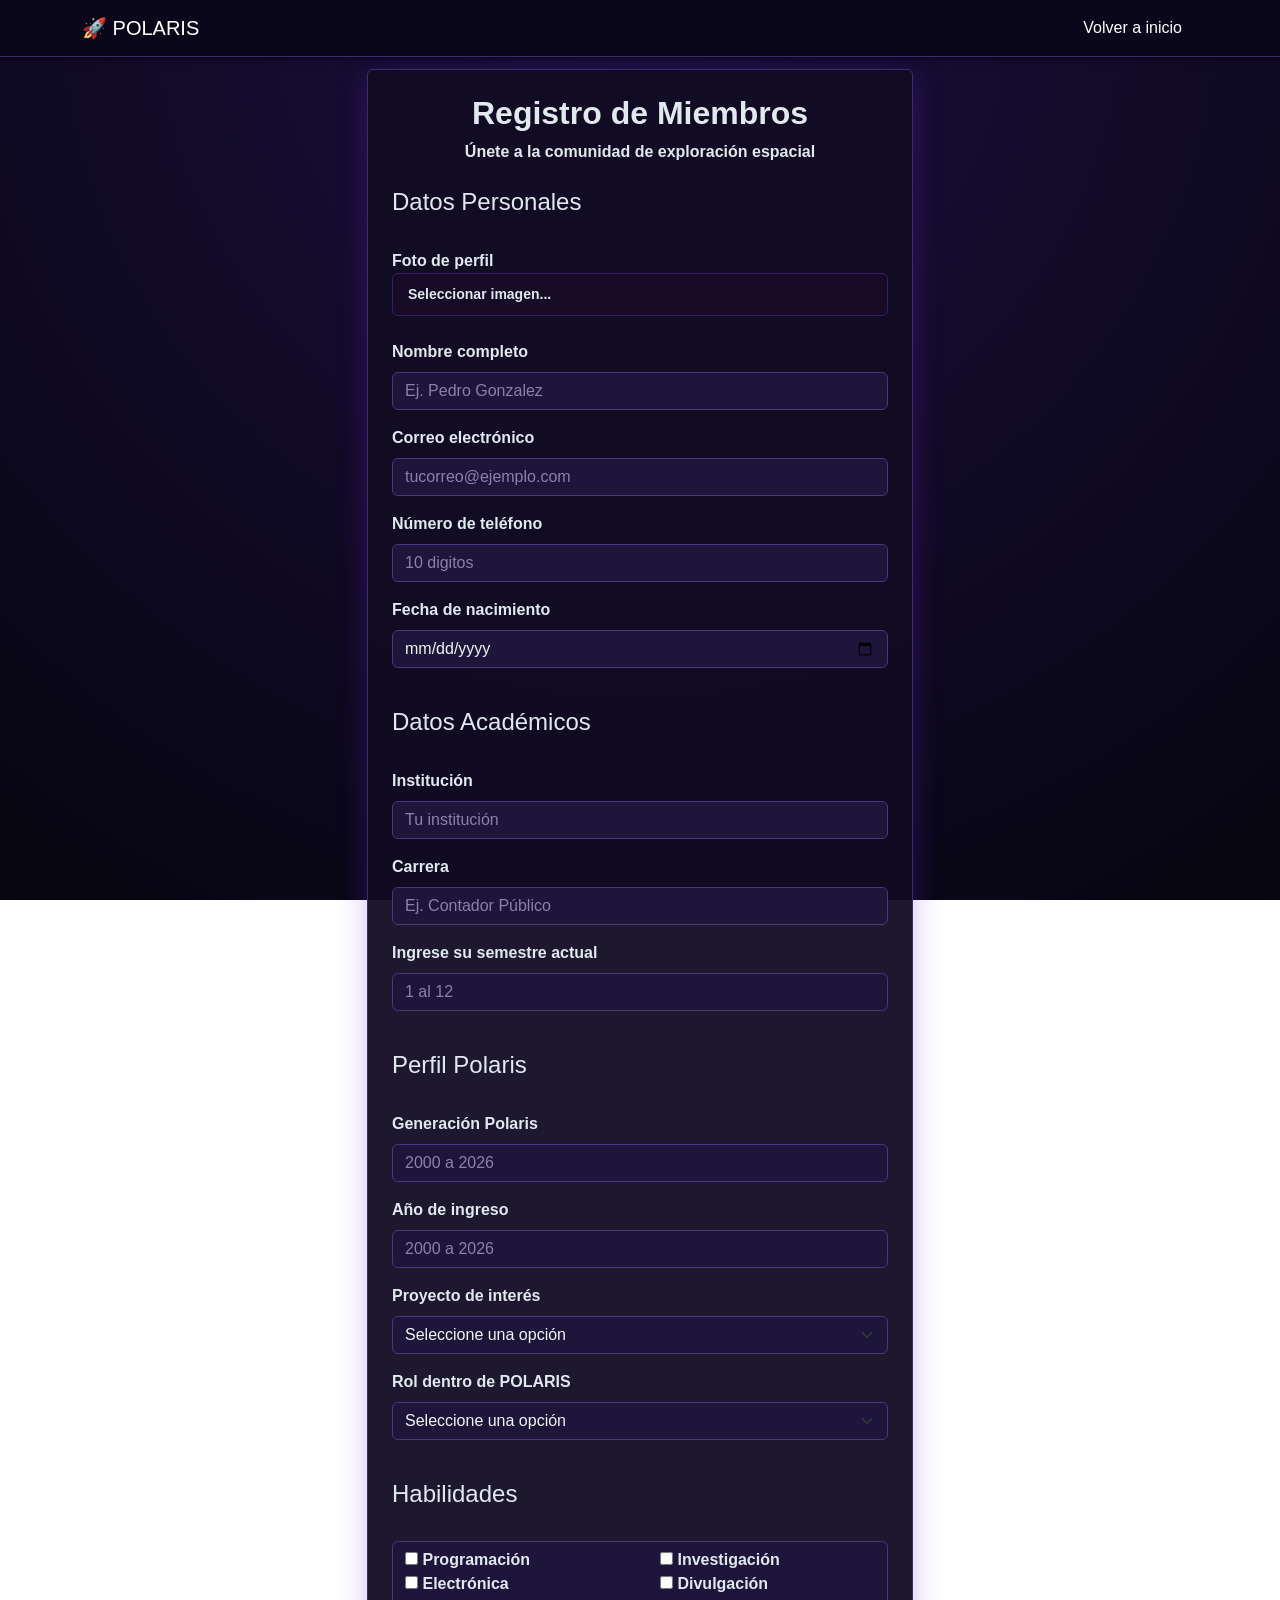
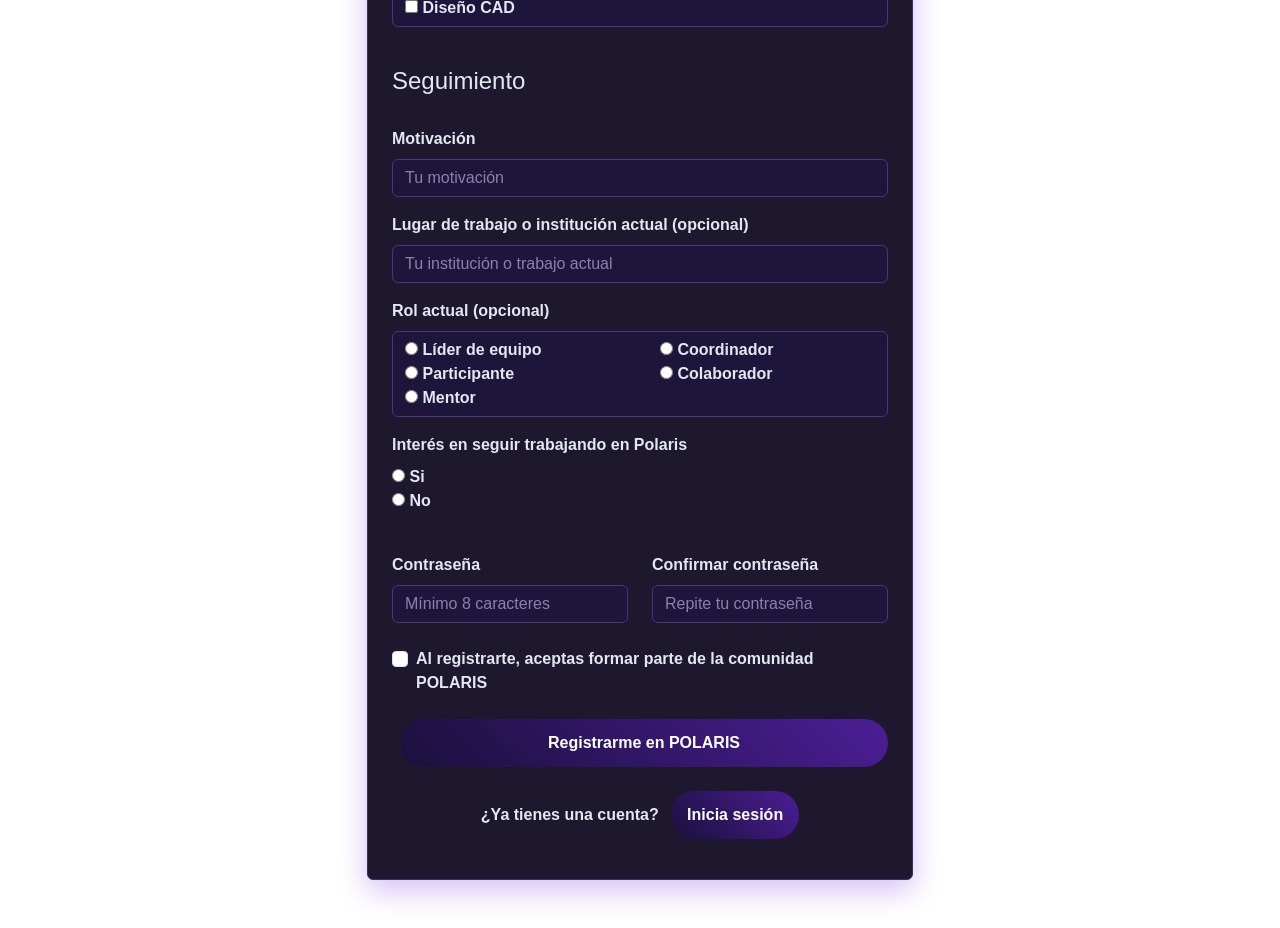
<file: registro.html>
<!DOCTYPE html>
<html lang="es">

<head>
    <meta charset="UTF-8">
    <meta name="viewport" content="width=device-width, initial-scale=1.0">
    <title>Registro POLARIS</title>

    <link rel="stylesheet" href="css/styles.css">

    <link href="https://cdn.jsdelivr.net/npm/bootstrap@5.3.2/dist/css/bootstrap.min.css" rel="stylesheet">
</head>

<body>

    <nav class="navbar navbar-expand-lg navbar-dark bg-dark fixed-top border-bottom border-secondary">
        <div class="container">
            <a class="navbar-brand brand-text" href="index.html">🚀 POLARIS</a>

            <button class="navbar-toggler" type="button" data-bs-toggle="collapse" data-bs-target="#menu-principal">
                <span class="navbar-toggler-icon"></span>
            </button>

            <div class="collapse navbar-collapse" id="menu-principal">
                <ul class="navbar-nav ms-auto">
                    <li class="nav-item">
                        <a class="nav-link btn-polaris text-white ms-2 px-3" href="index.html">Volver a inicio</a>
                    </li>
                </ul>
            </div>
        </div>
    </nav>

    <div class="container mb-5">
        
        <div class="row justify-content-center">
            
            <div class="col-md-8 col-lg-6">
                

                <div class="card polaris-card p-4 mt-4">
                    <form class="form" name="formulario_registro" id="formulario_registro">

                        
                        <div class="text-center mb-4">
                            <h2 class="fw-bold text-dark">Registro de Miembros</h2>
                            <p class="text-muted">Únete a la comunidad de exploración espacial</p>
                        </div>  

                        <h4>Datos Personales</h4><br>

                        <div class="form-group"> <label>Foto de perfil</label>
  
                            <label for="foto_perfil" class="custom-file-upload">
                                <span id="file-name">Seleccionar imagen...</span>
                            </label>
                            
                            <input type="file" id="foto_perfil" name="foto_perfil" accept="image/*" style="display: none;" 
                                    onchange="document.getElementById('file-name').textContent = this.files[0] ? this.files[0].name : 'Seleccionar imagen...'">
                        </div> <br>

                        <div class="mb-3">
                            <label for="name" class="form-label">Nombre completo</label>
                            <input type="text" class="form-control" id="name" name="name" placeholder="Ej. Pedro Gonzalez" maxlength="100" pattern="^[A-Za-z\s]+$" title="Solo letras y espacios">
                        </div>

                        <div class="mb-3">
                            <label for="correo" class="form-label">Correo electrónico</label>
                            <input type="email" class="form-control" id="correo" name="correo" placeholder="tucorreo@ejemplo.com" minlength="10" pattern="^[a-zA-Z0-9._%+-]+@[a-zA-Z0-9.-]+\.[a-zA-Z]{2,}$" >
                        </div>

                        <div class="mb-3">
                            <label for="telefono" class="form-label">Número de teléfono</label>
                            <input type="tel" class="form-control" id="telefono" name="telefono" pattern="[0-9]{10}" title="El teléfono debe tener 10 dígitos" placeholder="10 digitos">
                        </div>

                        <div class="mb-3">
                            <label for="fecha_nac" class="form-label">Fecha de nacimiento</label>
                            <input type="date" class="form-control" id="fecha_nac" name="fecha_nac" title="Rellena este campo">
                        </div>

                        <br><h4>Datos Académicos</h4><br>

                        <div class="mb-3">
                            <label for="institucion" class="form-label">Institución</label>
                            <input type="text" class="form-control" id="institucion" name="institucion" placeholder="Tu institución" maxlength="100" title="Rellena este campo">
                        </div>

                        <div class="mb-3">
                            <label for="carrera" class="form-label">Carrera</label>
                            <input type="text" class="form-control" id="carrera" name="carrera" placeholder="Ej. Contador Público" maxlength="100" title="Rellena este campo">
                        </div>

                        <div class="mb-3">
                            <label for="semestre" class="form-label">Ingrese su semestre actual</label>
                            <input type="number" class="form-control"  name="semestre" id="semestre" min="1" max="12" placeholder="1 al 12" title="Rellena este campo">
                        </div>

                        <!--<div class="mb-3">
                            <label for="semestre" class="form-label">Semestre actual tiene que tener rango de 1 al 12</label>
                            <select class="form-select" id="semestre" required>
                                <option value="" selected disabled>Selecciona tu semestre</option>
                                <option>1° Semestre</option>
                                <option>2° Semestre</option>
                                <option>3° Semestre</option>
                                <option>4° Semestre</option>
                                <option>5° Semestre</option>
                                <option>6° Semestre</option>
                                <option>7° Semestre</option>
                                <option>8° Semestre</option>
                                <option>9° Semestre</option>
                                <option>10° Semestre</option>
                            </select>
                        </div> <br>-->

                        <br><h4>Perfil Polaris</h4><br>
                        
                        <div class="mb-3">
                            <label for="generacion" class="form-label">Generación Polaris</label>
                            <input type="number" class="form-control" id="generacion" name="generacion" min="2000" max="2026" placeholder="2000 a 2026" title="Rellena este campo">
                        </div>

                        
                        <div class="mb-3">
                            <label for="año_ingreso" class="form-label">Año de ingreso</label>
                            <input type="number" class="form-control" id="año_ingreso" name="año_ingreso" min="2000" max="2026" placeholder="2000 a 2026"  title="Rellena este campo">
                        </div>

                        <div class="mb-3">
                            <label for="proyect" class="form-label">Proyecto de interés</label>
                            <select class="form-select" id="proyect" name="proyect" title="Rellena este campo">
                                <option value="" selected disabled>Seleccione una opción</option>
                                <option>PolariX</option>
                                <option>Mentes en Órbita</option>
                                <option>Hydronautas</option>
                                <option>Otro</option>
                            </select>
                        </div>

                        <div class="mb-3">
                            <label for="rol_polaris" class="form-label">Rol dentro de POLARIS</label>
                            <select class="form-select" id="rol_polaris" name="rol_polaris" title="Rellena este campo">
                                <option value="" selected disabled>Seleccione una opción</option>
                                <option>Líder de equipo</option>
                                <option>Participante</option>
                                <option>Mentor</option>
                                <option>Coordinador</option>
                                <option>Colaborador</option>
                            </select>
                        </div> 

                         <br><h4>Habilidades</h4><br>
                         
                        <div id="habilidades" class="mb-3 form-control" title="Selecciona al menos una habilidad">

                            <div class="columna">
                                <input id="cprogramacion" type="checkbox" name="programacion" value="">
                                <label for="cprogramacion" >Programación</label><br>
                                
                                <input id="celectronica" type="checkbox" name="electronica" value="">
                                <label for="celectronica">Electrónica</label><br>

                                <input id="cdiseno" type="checkbox" name="diseno" value="">
                                <label for="cdiseno">Diseño CAD</label><br>
                            </div>

                            <div class="columna">
                                <input id="cinvestigacion" type="checkbox" name="investigacion" value="">
                                <label for="cinvestigacion">Investigación</label><br>

                                <input id="cdivulgacion" type="checkbox" name="divulgacion" value="">
                                <label for="cdivulgacion">Divulgación</label><br>
                            </div>

                        </div>

                        <br><h4>Seguimiento</h4><br>

                        <div class="mb-3">
                            <label for="motivacion" class="form-label">Motivación</label>
                            <input type="text" class="form-control" id="motivacion" name="motivacion" placeholder="Tu motivación" maxlength="100" pattern="^[A-Za-z\s]+$" title="Solo letras y espacios">
                        </div>

                        <div class="mb-3">
                            <label for="actual" class="form-label">Lugar de trabajo o institución actual (opcional)</label>
                            <input type="text" class="form-control" id="actual" name="actual" maxlength="80" placeholder="Tu institución o trabajo actual">
                        </div>
                        
                        <label class="form-label">Rol actual (opcional)</label>

                        <div id="rol" class="mb-3 form-control">

                             
                            <div class="columna">
                                <input id="lider" type="radio" name="rol_actual" value="lider">
                                <label for="lider">Líder de equipo</label><br>

                                <input id="participante" type="radio" name="rol_actual" value="participante">
                                <label for="participante">Participante</label><br>

                                <input id="mentor" type="radio" name="rol_actual" value="mentor">
                                <label for="mentor">Mentor</label><br>
                            </div>

                            
                            <div class="columna">
                                <input id="coordinador" type="radio" name="rol_actual" value="coordinador">
                                <label for="coordinador">Coordinador</label><br>

                                <input id="colaborador" type="radio" name="rol_actual" value="colaborador">
                                <label for="colaborador">Colaborador</label>
                            </div> 
                        </div>

                        <label for="rol-interes" class="form-label">Interés en seguir trabajando en Polaris</label>
                        <div id="rol-interes" class="mb-3">
                            <input id="si" type="radio" name="interes" value="si" title="Rellena este campo">
                            <label for="si">Si</label><br>
                            <input id="no" type="radio" name="interes" value="no">
                            <label for="no">No</label><br>
                        </div> <br>

                        <div class="row">
                            <div class="col-md-6 mb-3">
                                <label for="password" class="form-label">Contraseña</label>
                                <input type="password" class="form-control" id="password" name="password" placeholder="Mínimo 8 caracteres" minlength="8" maxlength="50" title="Al menos 8 caracteres">
                            </div>
                            
                            <div class="col-md-6 mb-3">
                                <label for="password_confirm" class="form-label">Confirmar contraseña</label>
                                <input type="password" class="form-control" id="password_confirm" name="password_confirm" placeholder="Repite tu contraseña" minlength="8" maxlength="50" title="Al menos 8 caracteres">
                            </div>
                        </div>

                        <div class="form-check mb-4 mt-2">
                            <input class="form-check-input" type="checkbox" id="terminos" title="Acepte las condiciones para continuar">
                            <label class="form-check-label text-muted" for="terminos">
                                Al registrarte, aceptas formar parte de la comunidad POLARIS
                            </label>
                        </div>
                        
                        <div class="d-grid gap-2">
                            <button type="submit" class="btn-lg btn-polaris text-white ms-2 px-3">Registrarme en POLARIS</button>
                        </div>

                        <div class="text-center mt-4">
                            <p class="text-muted">¿Ya tienes una cuenta? <a href="#" class="btn-lg btn-polaris text-white ms-2 px-3">Inicia sesión</a></p>
                        </div>
                    </form>
                </div>
                
            </div>
        </div>
    </div>

    <script src="https://cdn.jsdelivr.net/npm/bootstrap@5.3.2/dist/js/bootstrap.bundle.min.js"></script>
    <script src="js/validaciones.js"></script>

</body>

</html>
</file>
<file: css/styles.css>
* {
    box-sizing: border-box;
    margin: 0;
    padding: 0;
    font-family: 'Gotman', sans-serif; 
}
body {
    background: radial-gradient(circle at top, #1a103c, #070510);
    background-attachment: fixed; 
    color: #e2e8f0;
    line-height: 1.6;
}

.container {
    max-width: 1200px;
    margin: auto;
}

.navbar {
    padding: 15px;
    box-shadow: 0 2px 6px rgba(0,0,0,0.5);
    text-align: center;
}
.hero-espacio h1 {
    font-weight: bold;
    font-size: 50px;
    color: #e9eaf5;
    text-shadow: 0 0 10px #000, 0 0 20px #50598b;
    margin-bottom: 20px;
}


.hero-espacio-equipos h2, 
.hero-espacio-eventos h2, 
.hero-espacio-registro h2,
#inicio h2 {
    font-weight: bold;
    font-size: 28px;
    color: #e9eaf5;
    text-shadow: 0 0 10px #000, 0 0 20px #191f42;
    margin-bottom: 20px;
}

.hero-espacio-registro h2 {
    text-align: center;
}


.hero-espacio .texto-principal {
    font-size: 24px; 
    text-align: left;
    margin-bottom: 25px;
    color: #e9eaf5;
    text-shadow: 0 0 10px #000;
    max-width: 700px;
}


.hero-espacio .texto-principal2 {
    font-size: 16px; 
    text-align: left;
    margin-bottom: 25px;
    color: #e9eaf5;
    text-shadow: 0 0 10px #000;
    max-width: 700px;
}

.hero-espacio .texto-secundario {
    font-size: 18px; 
    text-align: left;
    margin-bottom: 25px;
    color: #e9eaf5;
    text-shadow: 0 0 10px #000;
    max-width: 700px;
}

.hero-espacio {
    padding-top: 80px;
    padding-bottom: 80px;
    background-image: linear-gradient(to bottom, rgba(0,0,0,0.2) 60%, #272952 100%), url("../images/principal.png");
    background-size: cover;
    background-position: center;
    min-height: 100vh;
}


.equipos, .eventos {
    box-shadow: 0 -20px 40px rgba(0,0,0,0.6);
    background-image: linear-gradient(to bottom, rgba(0,0,0,0.2) 60%, #272952 100%), url("../images/estrellas.png");
    background-size: cover;
    background-position: center;
}

.registro {
    box-shadow: 0 -20px 40px rgba(0,0,0,0.6);
    background-image: linear-gradient(to bottom, rgba(0,0,0,0.2) 60%, #272952 100%), url("../images/inicio.png");
    background-size: cover;
    background-position: center;
}


.card {
    background-color: rgba(17, 12, 34, 0.95) !important; 
    border: 1px solid #3d2b6e !important; 
    border-radius: 15px; 
    box-shadow: 0 10px 30px rgba(109, 40, 217, 0.3);
    color: #e2e8f0 !important; 
    transition: all 0.3s ease-in-out;
}

.card:hover {
    transform: translateY(-5px);
    box-shadow: 0 10px 25px rgba(0,0,0,0.5);
}

.card-title {
    font-weight: bold;
    font-size: 22px;
}

.card-text {
    font-size: 16px;
    color: #cbd5e1;
}
/* seccion de noticias */
.card-bg {
    position: relative;
    overflow: hidden;
    border-radius: 15px;
    background-size: cover;
    background-position: center;
    min-height: 420px;
}


.card-bg::before {
    content: "";
    position: absolute;
    inset: 0;
    background: linear-gradient(to top,rgba(0,0,0,0.8),rgba(0,0,0,0.2));
    z-index: 1;
}

.card-bg .card-body {
    position: relative;
    z-index: 2;
}

.card-bg:hover {
    transform: scale(1.03);
    transition: 0.3s;
}




.btn-polaris {
    background: linear-gradient(45deg, #1a103c, #4c1d95); 
    color: white !important;
    border: none;
    padding: 12px 30px;
    border-radius: 30px;
    font-weight: bold;
    transition: 0.3s;
    text-decoration: none;
    display: inline-block;
}

.btn-polaris:hover {
    transform: scale(1.05);
    box-shadow: 0 0 20px rgba(109, 40, 217, 0.6);
    text-decoration: none;
}

footer {
    box-shadow: 0 -20px 40px rgba(0,0,0,0.6);
    font-size: 16px;
    background: radial-gradient(circle at top, #1a103c, #070510);
    padding: 60px 0 30px 0;
}

/* seccion del registro */

body {
  
    background: radial-gradient(circle at top, #1a103c, #070510);
    background-attachment: fixed; 
    color: #e2e8f0;
    padding-top: 45px; 
}


.navbar.bg-dark {
    background-color: #0b071a !important;
    border-bottom: 1px solid #3d2b6e !important;
}


.polaris-card {
    background-color: rgba(17, 12, 34, 0.95) !important; 
    border: 1px solid #3d2b6e !important; 
    border-radius: 15px; 
    box-shadow: 0 10px 30px rgba(109, 40, 217, 0.3);
    color: #e2e8f0 !important; 
}


.polaris-card h2, 
.polaris-card p, 
.polaris-card label, 
.form-check-label {
    color: #e2e8f0 !important;
    font-weight: bold;
}


.form-control, .form-select {
    background-color: #1e153a !important; 
    border: 1px solid #4a3680 !important;
    color: #f3f4f6 !important;
}


.form-control:focus, .form-select:focus {
    background-color: #251a47 !important;
    color: #ffffff !important;
    border-color: #8b5cf6 !important;
    box-shadow: 0 0 0 0.25rem rgba(139, 92, 246, 0.3) !important;
}

.form-control::placeholder {
    color: #8b80b0 !important;
}

.texto-brillante {
    text-shadow: 0 0 15px rgba(255, 255, 255, 0.2), 0 0 30px rgba(76, 29, 149, 0.6);
    line-height: 1.2;
}


.tracking-wide {
    letter-spacing: 2px;
    font-size: 0.75rem;
    border: 1px solid rgba(139, 92, 246, 0.5);
}


.bg-polaris {
    background: linear-gradient(45deg, #1a103c, #4c1d95);
}

.glass-card {
    background: rgba(17, 12, 34, 0.3); 
    backdrop-filter: blur(12px); 
    -webkit-backdrop-filter: blur(12px); 
    border: 1px solid rgba(255, 255, 255, 0.1); 
    transition: transform 0.3s ease, box-shadow 0.3s ease;
}

.glass-card:hover {
    transform: translateY(-5px);
    box-shadow: 0 15px 35px rgba(76, 29, 149, 0.3) !important;
    border: 1px solid rgba(255, 255, 255, 0.2);
}


.custom-file-upload {
  display: block;
  width: 100%;
  padding: 10px 15px; 
  background-color: #160B24; 
  border: 1px solid #3B1B68; 
  border-radius: 6px; 
  color: #7D6B91; 
  font-family: inherit;
  font-size: 14px; 
  cursor: pointer;
  box-sizing: border-box;
  transition: border-color 0.3s ease;
}


.custom-file-upload:hover {
  border-color: #6A35B3; 
  color: #FFFFFF;
}

#habilidades {
    display: flex;
    gap: 40px; 
}

#habilidades .columna {
    flex: 1;
}

#rol {
    display: flex;
    gap: 40px;
}

#rol .columna {
    flex: 1;
}
.form-control:focus:invalid {
    border: 2px solid #ff4d4d !important;
    box-shadow: 0 0 5px #ff4d4d !important;
}

.form-control:focus:valid {
    border: 2px solid #4dff88 !important;
    box-shadow: 0 0 5px #4dff88 !important;
}
/* lo que añadiii */
/* campos con error */
.form-control.is-invalid, 
.form-select.is-invalid {
    border-color: #dc3545 !important;
    background-color: #1e153a !important;
    box-shadow: 0 0 0 0.2rem rgba(220, 53, 69, 0.25) !important;
}

/* mensaje de error */
.error-message-custom {
    color: #dc3545;
    font-size: 0.875rem;
    margin-top: 0.25rem;
    display: block;
    font-weight: bold;
}

/*  habilidades con error */
#habilidades.error-habilidades {
    border: 2px solid #dc3545 !important;
    background-color: #1e153a !important;
    border-radius: 4px !important;
    padding: 10px !important;
}
</file>
